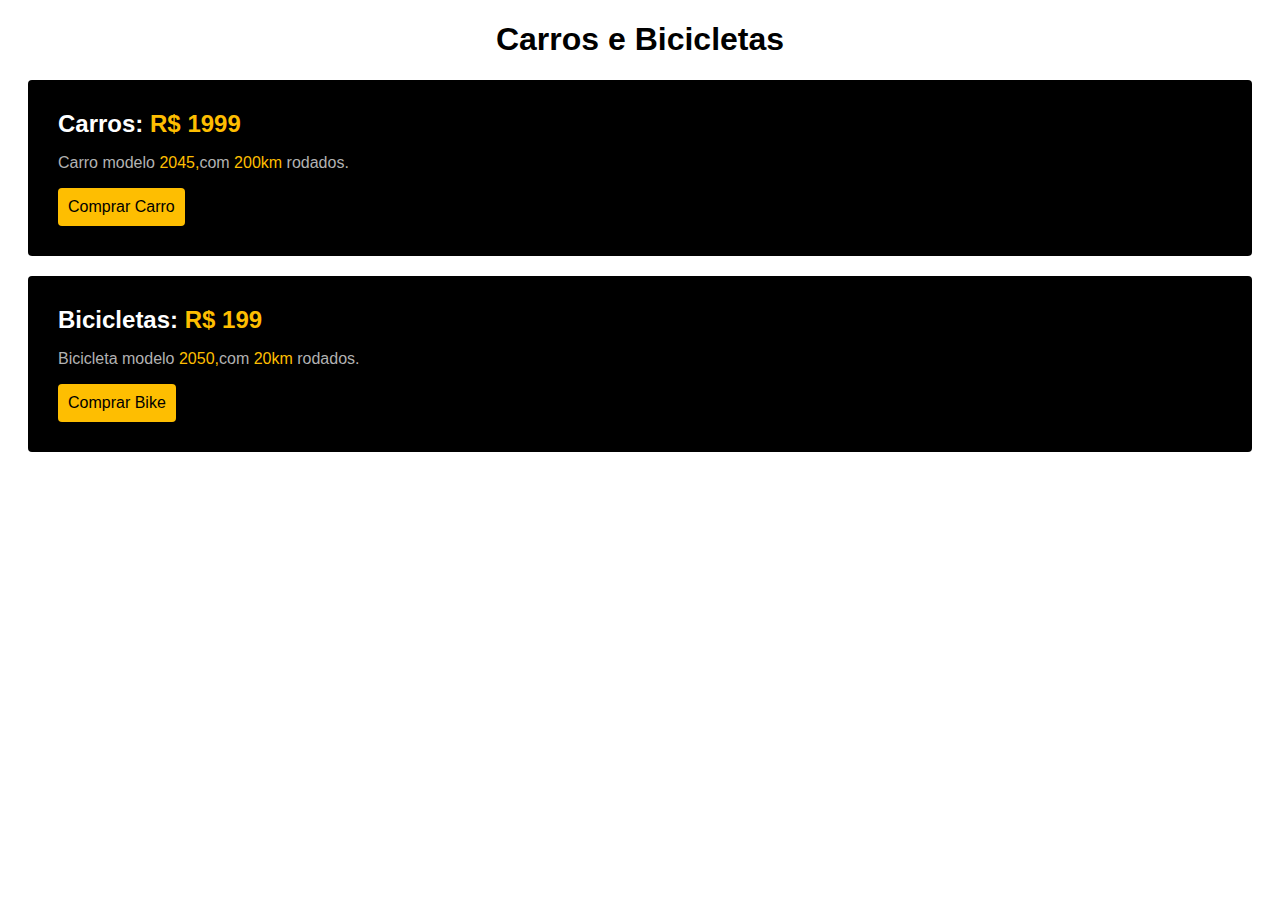
<file: Carros e Bike/index.html>
<!DOCTYPE html>
<html lang="en">

<head>
  <meta charset="UTF-8">
  <meta http-equiv="X-UA-Compatible" content="IE=edge">
  <meta name="viewport" content="width=device-width, initial-scale=1.0">
  <title>Carros e Bike
  </title>
  <link rel="stylesheet" href="style.css">
</head>

<body>
  <h1>Carros e Bicicletas</h1>
  <div class="item">
    <h2>
      Carros: <span>R$ 1999</span>
    </h2>
    <p>
      Carro modelo <span>2045,</span>com <span>200km </span> rodados.
    </p>
    </p> <a href="/">Comprar Carro</a>

  </div>
  <div class="item">
    <h2>
      Bicicletas: <span>R$ 199</span>
    </h2>
    <p>
      Bicicleta modelo <span>2050,</span>com <span>20km</span> rodados.
    </p> <a href="/">Comprar Bike</a>
  </div>

</body>

</html>
</file>
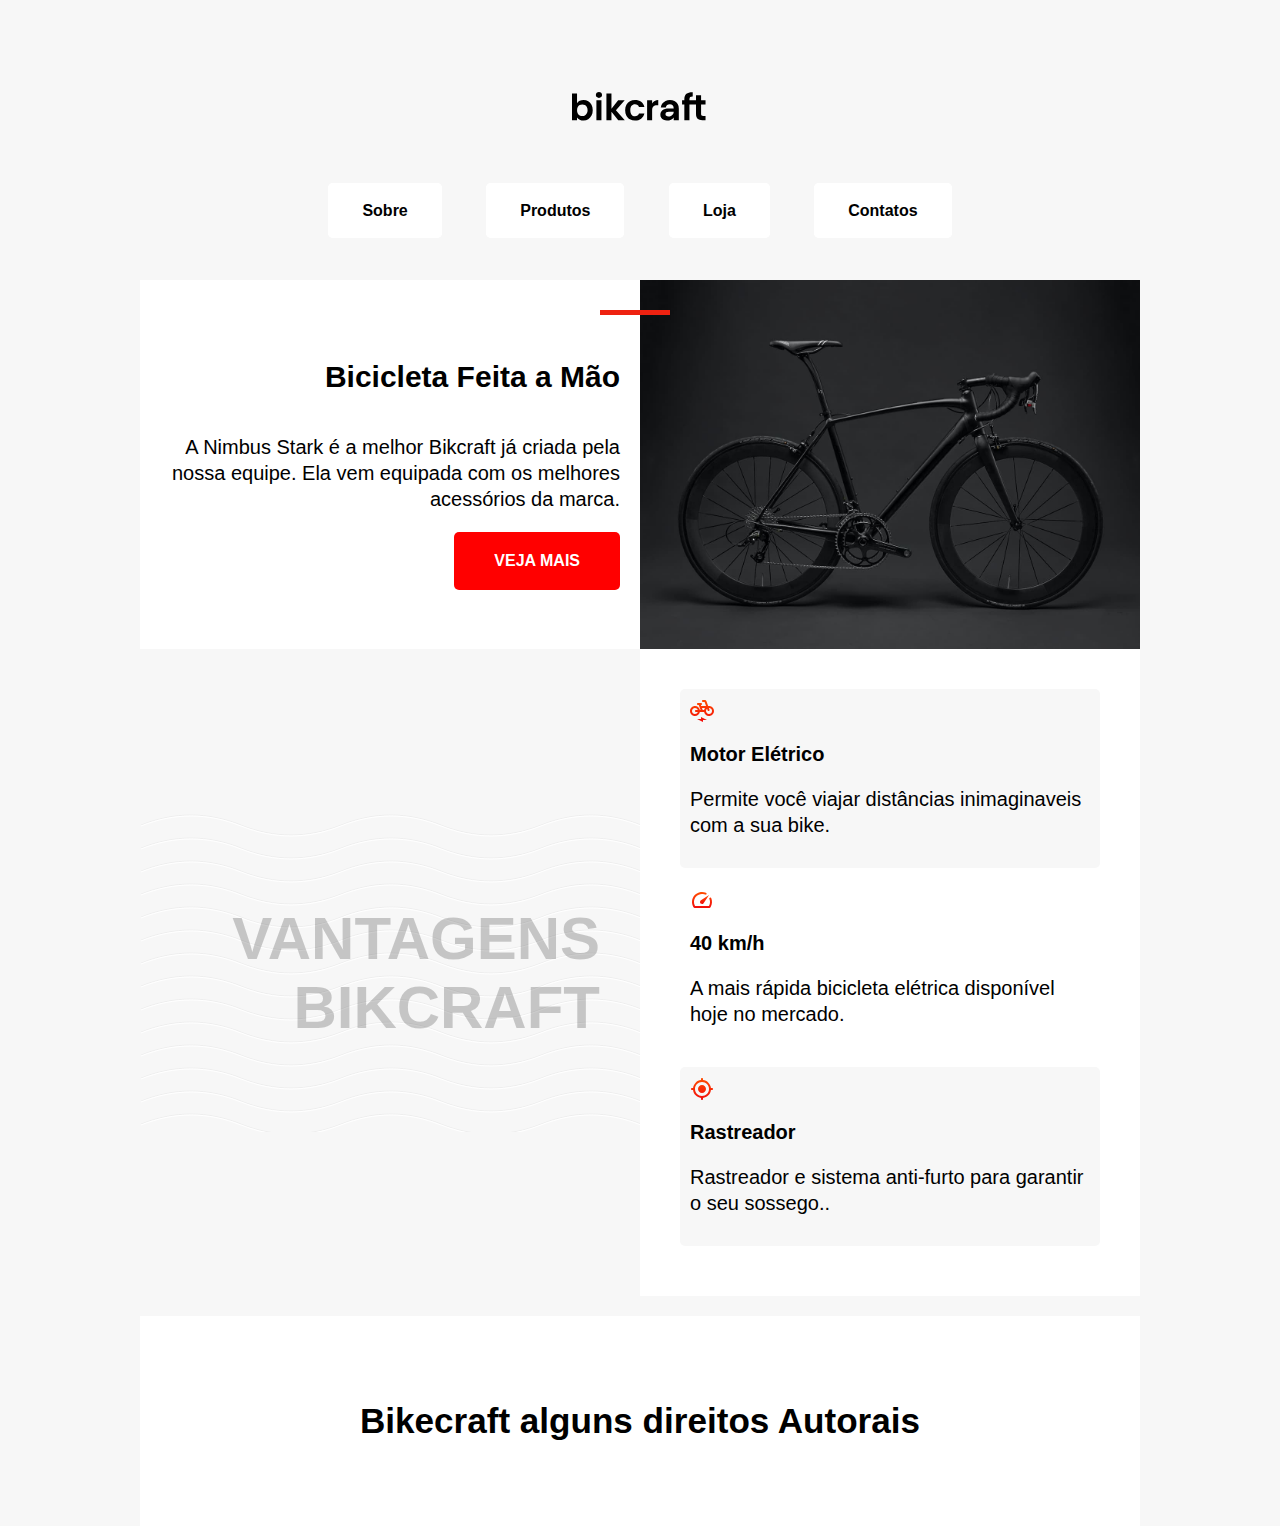
<file: Exercicio Position/index.html>
<!DOCTYPE html>
<html lang="en">

<head>
  <meta charset="UTF-8">
  <meta http-equiv="X-UA-Compatible" content="IE=edge">
  <meta name="viewport" content="width=device-width, initial-scale=1.0">
  <title>Bikecraft</title>
  <link rel="stylesheet" href="style.css">
</head>

<body>
  <header>
    <li class="img-bikecraft">
      <img src="./img/bikcraft.svg" alt="bikcraft">
    </li>

    <nav>
      <ul class="menu-bikecraft">
        <li>
          <a class="button" href="Sobre">Sobre</a>
          <a class="button" href="Produtos">Produtos</a>
          <a class="button" href="Loja">Loja</a>
          <a class="button" href="Contatos">Contatos</a>
        </li>
      </ul>
    </nav>
  </header>

  <main class="geral">
    <article class="grid1">
      <ul class="conteudo">
        <h1>Bicicleta Feita a Mão</h1>
        <p>A Nimbus Stark é a melhor Bikcraft já criada pela nossa equipe. Ela vem equipada com os melhores acessórios da marca.</p>
        <span class="veja">VEJA MAIS</span>
      </ul>
      <div>
        <img class="img-bike" src="./img/bicicleta.jpg" alt="">
      </div>
    </article>

    <article class="grid2">
      <ul class="v-bikecraft">
        <li>
          <h2>VANTAGENS BIKCRAFT</h2>
        </li>
      </ul>
      <ul class="conteudo2">
        <li class="info">
          <img src="./img/eletrica.svg" alt="">
          <h3>Motor Elétrico</h3>
          <p> Permite você viajar distâncias inimaginaveis com a sua bike.</p>
        </li>

        <li class="info">
          <img src="./img/velocidade.svg" alt="">
          <h3> 40 km/h</h3>
          <p> A mais rápida bicicleta elétrica disponível hoje no mercado.</p>
        </li>

        <li class="info">
          <img src="./img/rastreador.svg" alt="">
          <h3>Rastreador</h3>
          <p> Rastreador e sistema anti-furto para garantir o seu sossego..</p>
        </li>
      </ul>
    </article>
  </main>

  <footer>
    <ul class="footer">
      <li>
        <h3>
          Bikecraft alguns direitos Autorais
        </h3>
      </li>
    </ul>
  </footer>
</body>

</html>
</file>
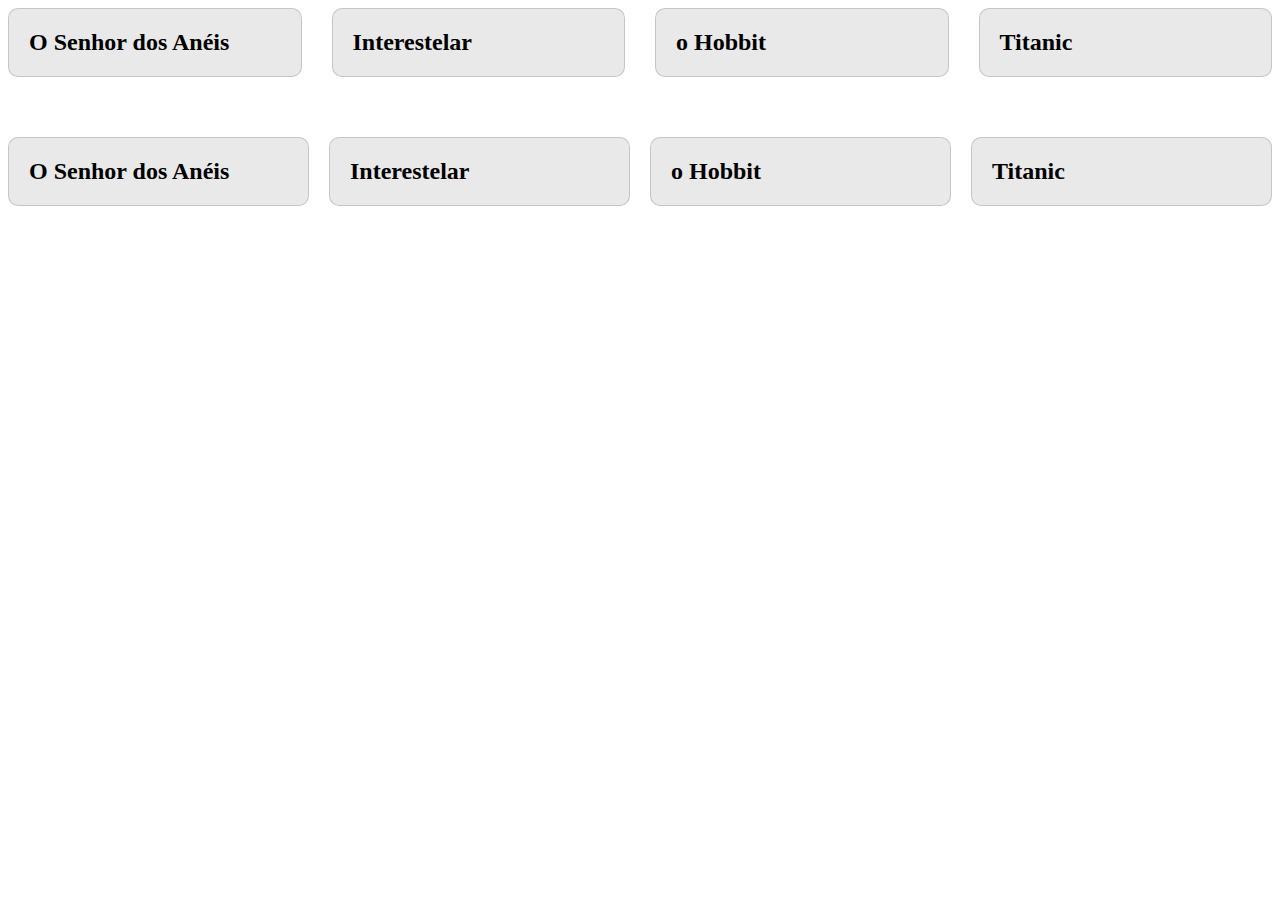
<file: FlexBox/index.html>
<!DOCTYPE html>
<html lang="en">

<head>
  <meta charset="UTF-8">
  <meta http-equiv="X-UA-Compatible" content="IE=edge">
  <meta name="viewport" content="width=device-width, initial-scale=1.0">
  <title>FlexBox</title>
  <link rel="stylesheet" href="style.css">
</head>

<body>
  <div class="FlexBox">
    <h2>O Senhor dos Anéis</h2>
    <h2>Interestelar</h2>
    <h2>o Hobbit</h2>
    <h2>Titanic</h2>
  </div>

  <div class="grid">
    <h2>O Senhor dos Anéis</h2>
    <h2>Interestelar</h2>
    <h2>o Hobbit</h2>
    <h2>Titanic</h2>
  </div>

</body>

</html>
</file>
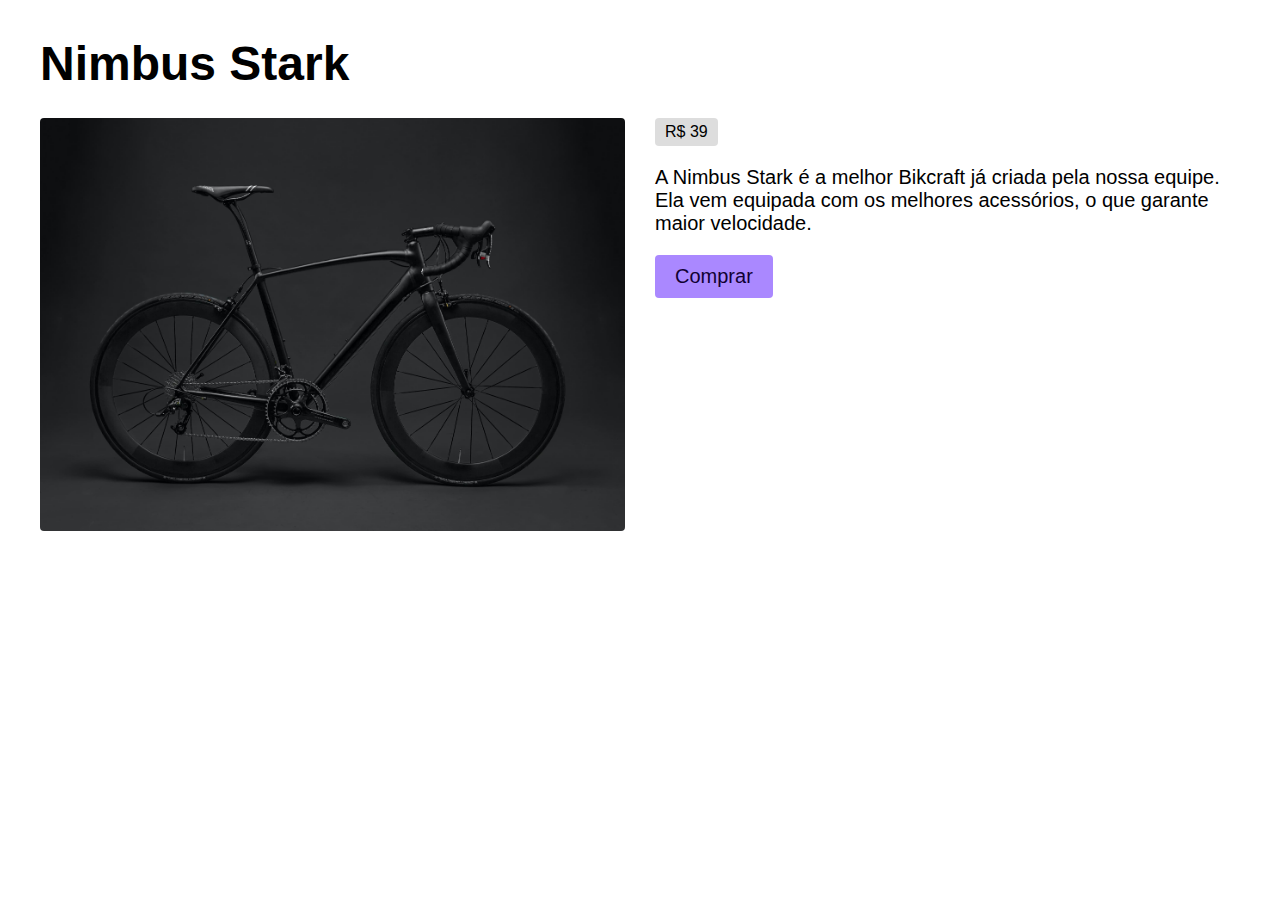
<file: Nimbus/index.html>
<!DOCTYPE html>
<html lang="en">

<head>
  <meta charset="UTF-8">
  <meta http-equiv="X-UA-Compatible" content="IE=edge">
  <meta name="viewport" content="width=device-width, initial-scale=1.0">
  <title>Bike Craft</title>
<link rel="stylesheet" href="stylee.css">
</head>

<body>
  <div class="grid">
    <h1 class="titulo">Nimbus Stark</h1>
    <img class="foto" src="./bicicleta.jpg" alt="bike preta">
    <div class="info">
      <span class="preco">R$ 39</span>
      <p class="descricao">
        A Nimbus Stark é a melhor Bikcraft já criada pela nossa equipe. Ela vem
        equipada com os melhores acessórios, o que garante maior velocidade.
      </p>
      <a class="comprar" href="/">Comprar</a>
    </div>
  </div>
</body>

</html>
</file>
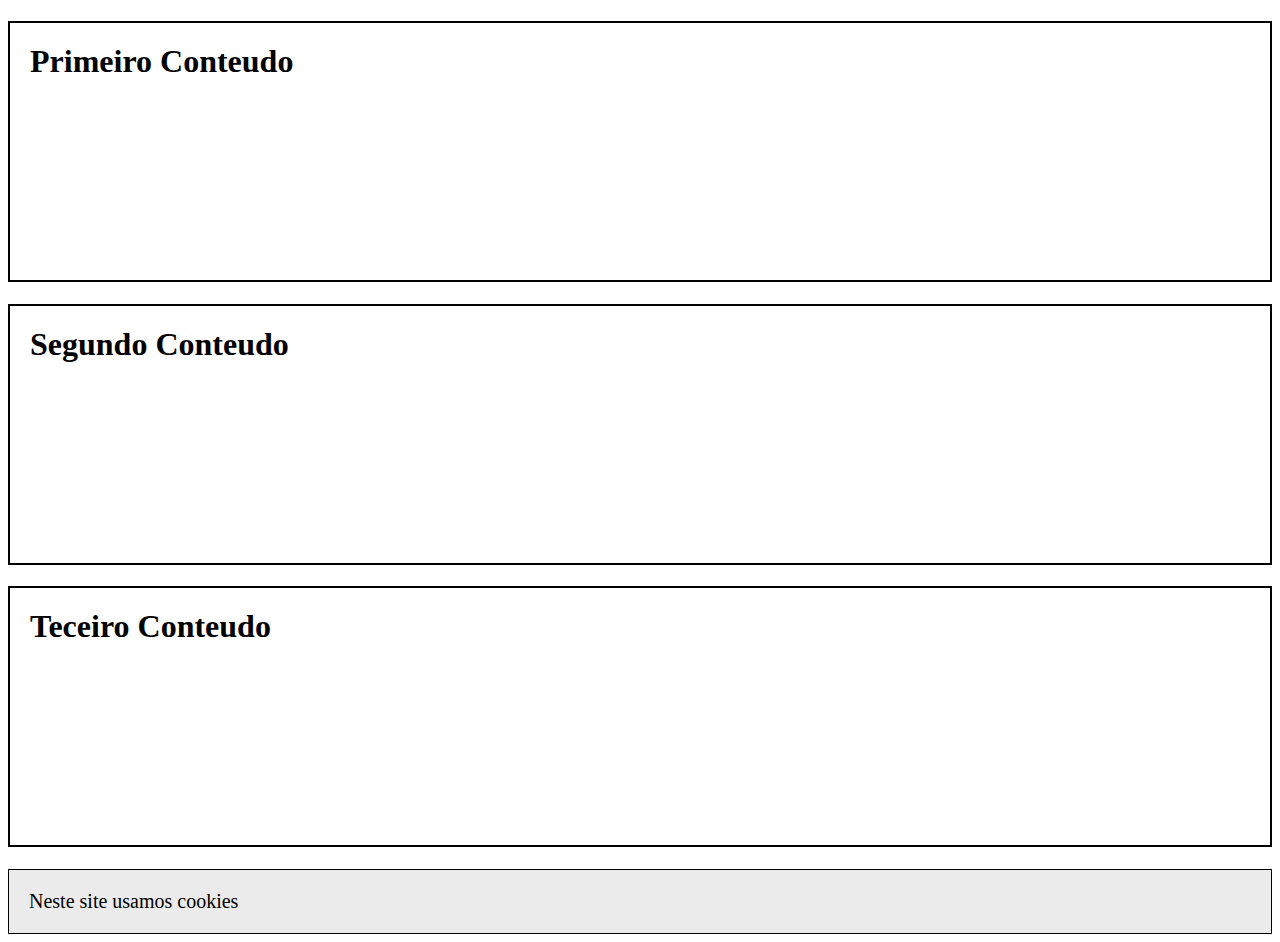
<file: Position/index.html>
<!DOCTYPE html>
<html lang="en">

<head>
  <meta charset="UTF-8">
  <meta http-equiv="X-UA-Compatible" content="IE=edge">
  <meta name="viewport" content="width=device-width, initial-scale=1.0">
  <title>Position</title>
  <link rel="stylesheet" href="style.css">
</head>

<body>
  <h1>Primeiro Conteudo</h1>
  <h1>Segundo Conteudo</h1>
  <h1>Teceiro Conteudo</h1>
  <div class="fixo">
    <p> Neste site usamos cookies</p>
  </div>
</body>

</html>
</file>
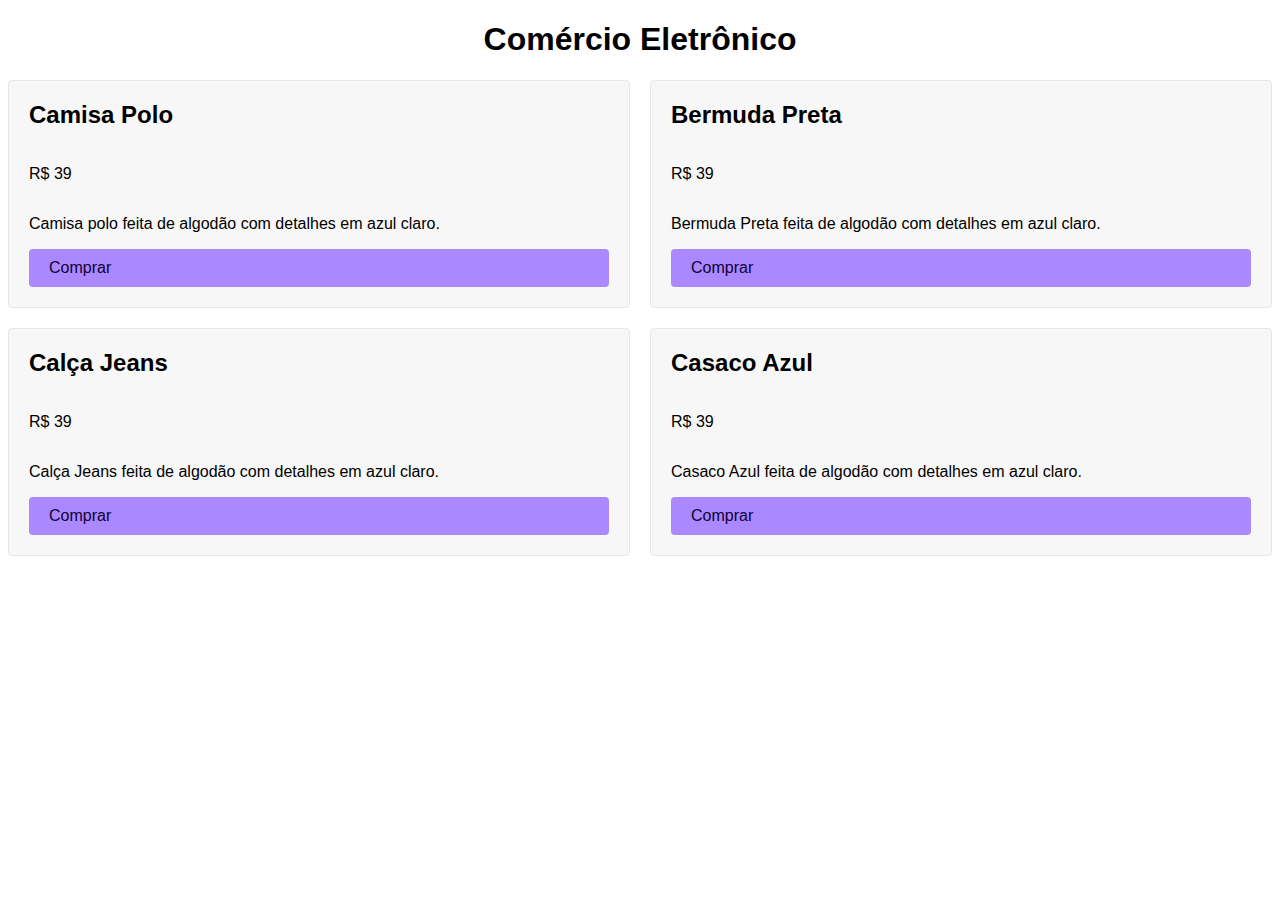
<file: 03-css-posicionamento/0302-grid-columns/web/index.html>
<!DOCTYPE html>
<html>

<head>
  <meta charset="UTF-8">
  <title>Grid</title>
  <link rel="stylesheet" href="./style.css">
</head>

<body>
  <h1>Comércio Eletrônico</h1>
  <div class="grid">
    <div class="item">
      <h2>Camisa Polo</h2>
      <p class="preco">R$ 39</p>
      <p>Camisa polo feita de algodão com detalhes em azul claro.</p>
      <a class="comprar" href="/">Comprar</a>
    </div>
    <div class="item">
      <h2>Bermuda Preta</h2>
      <p class="preco">R$ 39</p>
      <p>Bermuda Preta feita de algodão com detalhes em azul claro.</p>
      <a class="comprar" href="/">Comprar</a>
    </div>
    <div class="item">
      <h2>Calça Jeans</h2>
      <p class="preco">R$ 39</p>
      <p>Calça Jeans feita de algodão com detalhes em azul claro.</p>
      <a class="comprar" href="/">Comprar</a>
    </div>
    <div class="item">
      <h2>Casaco Azul</h2>
      <p class="preco">R$ 39</p>
      <p>Casaco Azul feita de algodão com detalhes em azul claro.</p>
      <a class="comprar" href="/">Comprar</a>
    </div>
  </div>
</body>

</html>
</file>
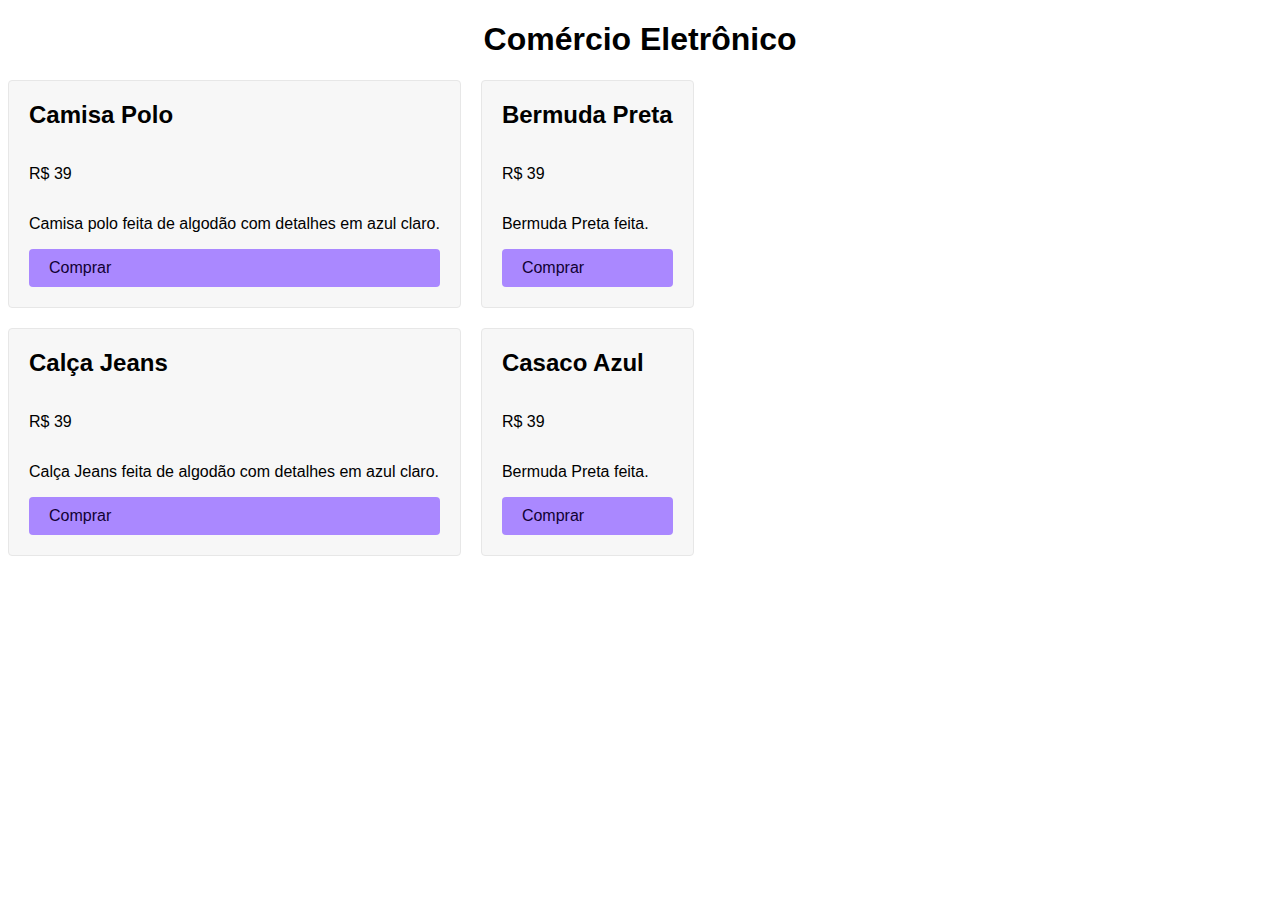
<file: 03-css-posicionamento/0303-align-e-justify-content/web/index.html>
<!DOCTYPE html>
<html>

<head>
  <meta charset="UTF-8">
  <title>Grid</title>
  <link rel="stylesheet" href="./style.css">
</head>

<body>
  <h1>Comércio Eletrônico</h1>
  <div class="grid">
    <div class="item">
      <h2>Camisa Polo</h2>
      <p class="preco">R$ 39</p>
      <p>Camisa polo feita de algodão com detalhes em azul claro.</p>
      <a class="comprar" href="/">Comprar</a>
    </div>
    <div class="item">
      <h2>Bermuda Preta</h2>
      <p class="preco">R$ 39</p>
      <p>Bermuda Preta feita.</p>
      <a class="comprar" href="/">Comprar</a>
    </div>
    <div class="item">
      <h2>Calça Jeans</h2>
      <p class="preco">R$ 39</p>
      <p>Calça Jeans feita de algodão com detalhes em azul claro.</p>
      <a class="comprar" href="/">Comprar</a>
    </div>
    <div class="item">
      <h2>Casaco Azul</h2>
      <p class="preco">R$ 39</p>
      <p>Bermuda Preta feita.</p>
      <a class="comprar" href="/">Comprar</a>
    </div>
  </div>
</body>

</html>
</file>
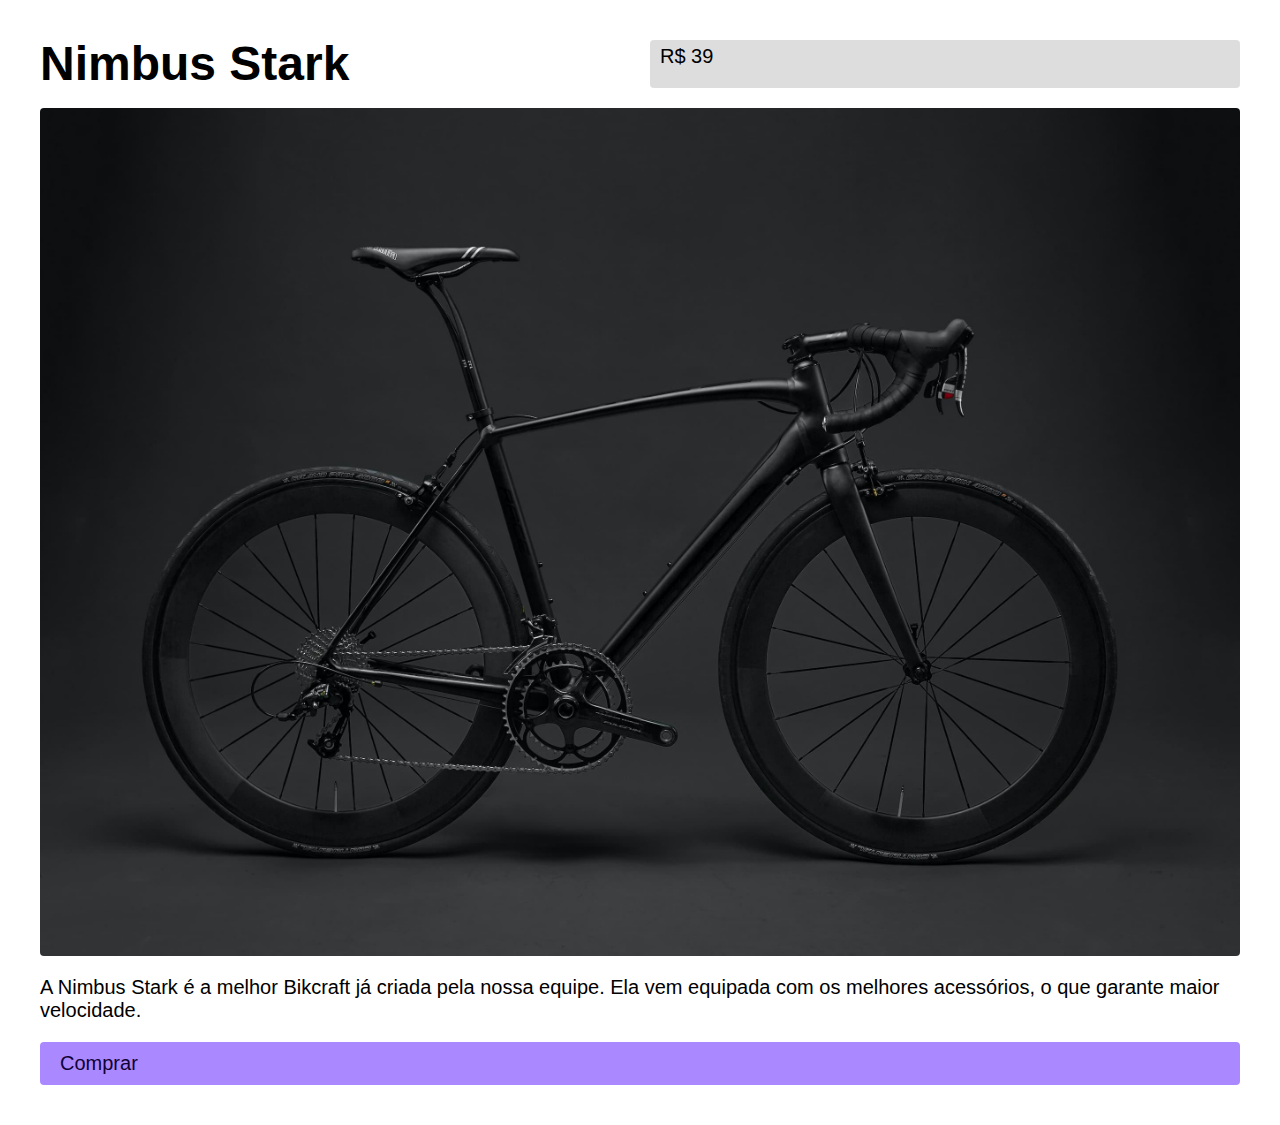
<file: 03-css-posicionamento/0304-grid-column/web/index.html>
<!DOCTYPE html>
<html>

<head>
  <meta charset="UTF-8">
  <title>Grid</title>
  <link rel="stylesheet" href="./style.css">
</head>

<body>
  <div class="grid">
    <h1 class="titulo">Nimbus Stark</h1>
    <span class="preco">R$ 39</span>
    <img class="foto" src="./img/bicicleta.jpg" alt="Bicicleta Preta">
    <p class="descricao">A Nimbus Stark é a melhor Bikcraft já criada pela nossa equipe. Ela vem equipada com os melhores acessórios, o que garante maior velocidade.</p>
    <a class="comprar" href="/">Comprar</a>
  </div>
</body>

</html>
</file>
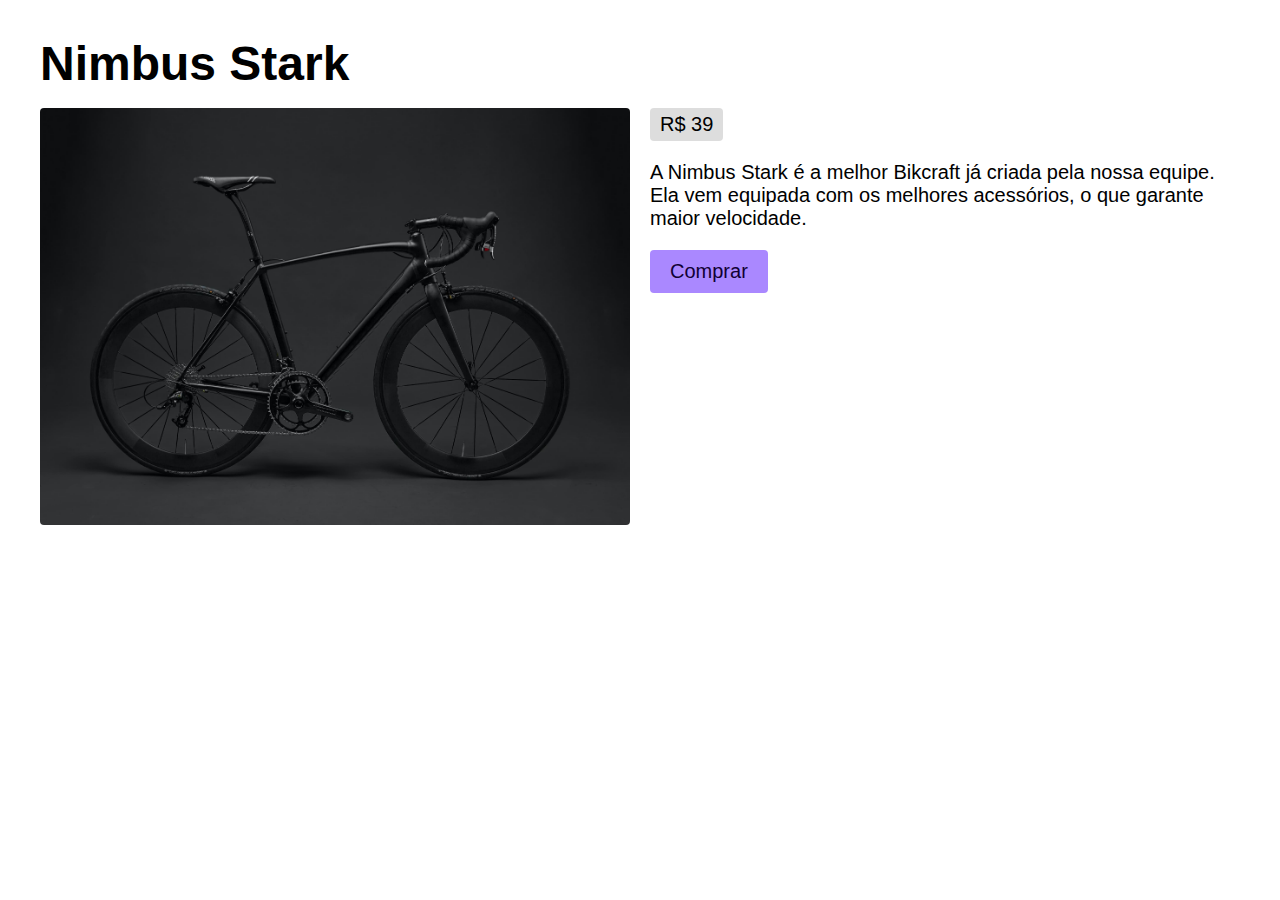
<file: 03-css-posicionamento/0305-align-e-justify-items/web/index.html>
<!DOCTYPE html>
<html>

<head>
  <meta charset="UTF-8">
  <title>Grid</title>
  <link rel="stylesheet" href="./style.css">
</head>

<body>
  <div class="grid">
    <h1 class="titulo">Nimbus Stark</h1>
    <img class="foto" src="./img/bicicleta.jpg" alt="Bicicleta Preta">
    <div class="info">
      <span class="preco">R$ 39</span>
      <p class="descricao">A Nimbus Stark é a melhor Bikcraft já criada pela nossa equipe. Ela vem equipada com os melhores acessórios, o que garante maior velocidade.</p>
      <a class="comprar" href="/">Comprar</a>
    </div>
  </div>
</body>

</html>
</file>
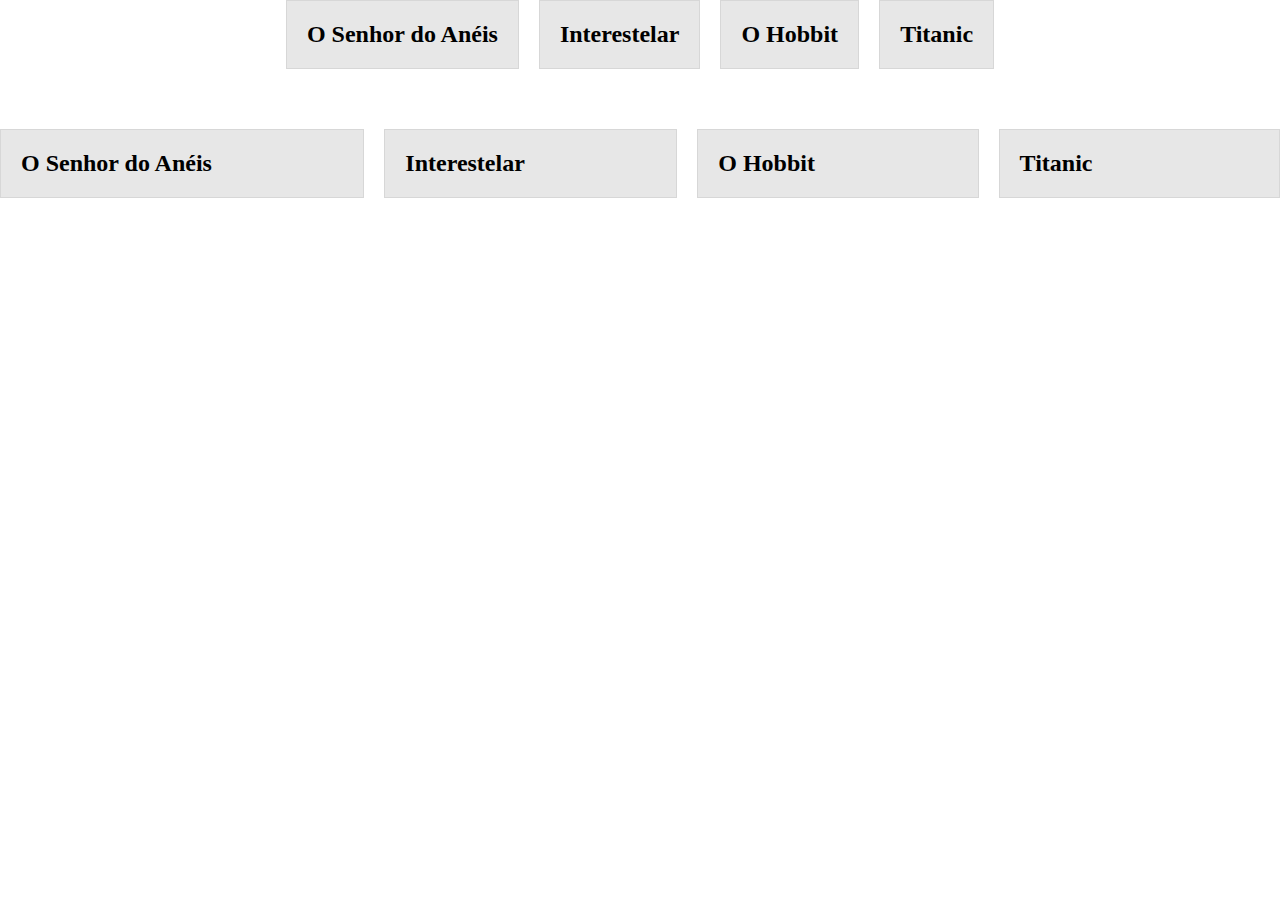
<file: 03-css-posicionamento/0307-flexbox/web/index.html>
<!DOCTYPE html>
<html>

<head>
  <meta charset="UTF-8">
  <title>Flexbox</title>
  <link rel="stylesheet" href="./style.css">
</head>

<body>
  <div class="flex">
    <h2>O Senhor do Anéis</h2>
    <h2>Interestelar</h2>
    <h2>O Hobbit</h2>
    <h2>Titanic</h2>
  </div>

  <div class="grid">
    <h2>O Senhor do Anéis</h2>
    <h2>Interestelar</h2>
    <h2>O Hobbit</h2>
    <h2>Titanic</h2>
  </div>
</body>

</html>
</file>
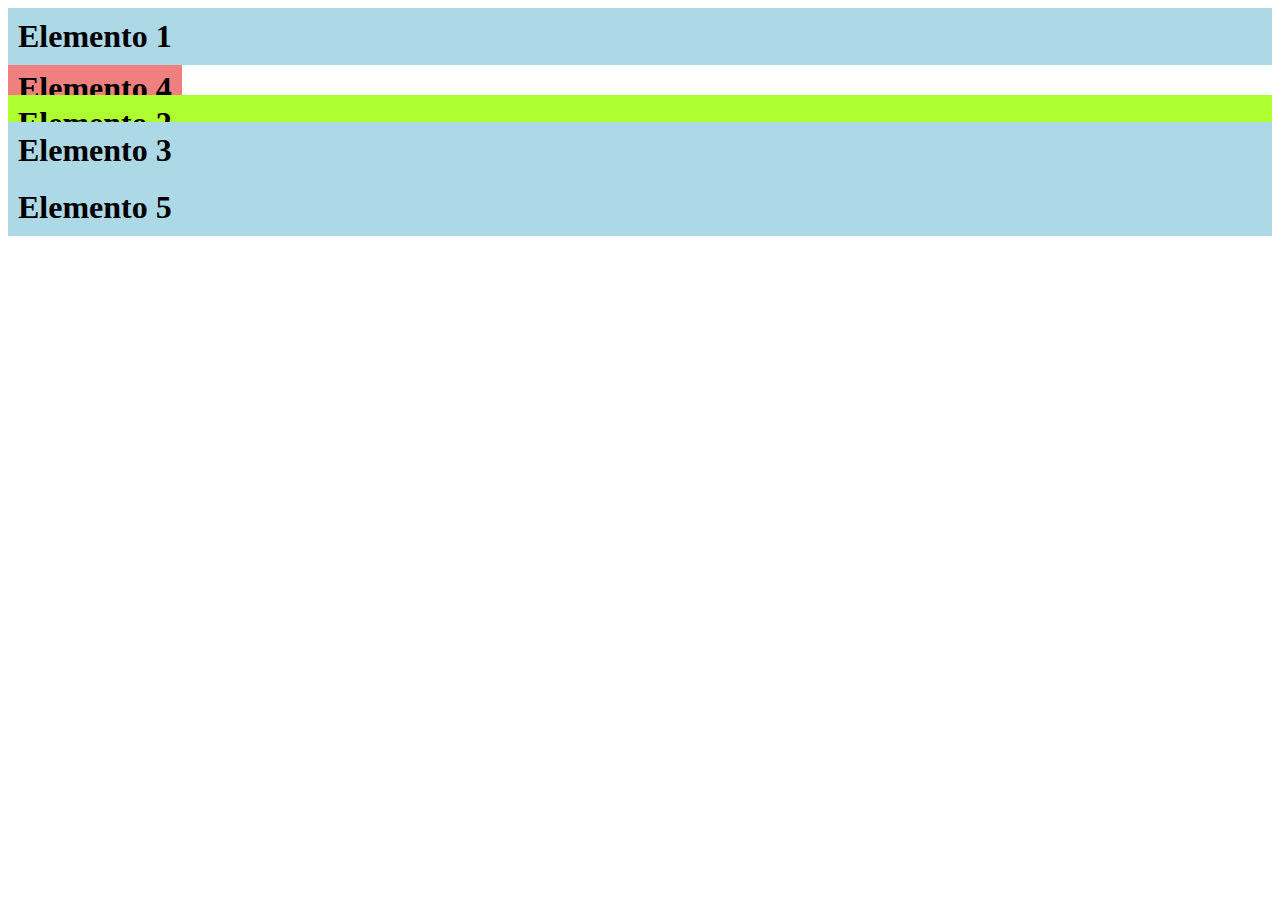
<file: 03-css-posicionamento/0308-position/web/index.html>
<!DOCTYPE html>
<html>

<head>
  <meta charset="UTF-8">
  <title>Position</title>
  <link rel="stylesheet" href="./style.css">
</head>

<body>
  <h1>Elemento 1</h1>
  <h1 class="index1">Elemento 2</h1>
  <h1 class="index3">Elemento 3</h1>
  <h1 class="index2">Elemento 4</h1>
  <h1>Elemento 5</h1>
</body>

</html>
</file>
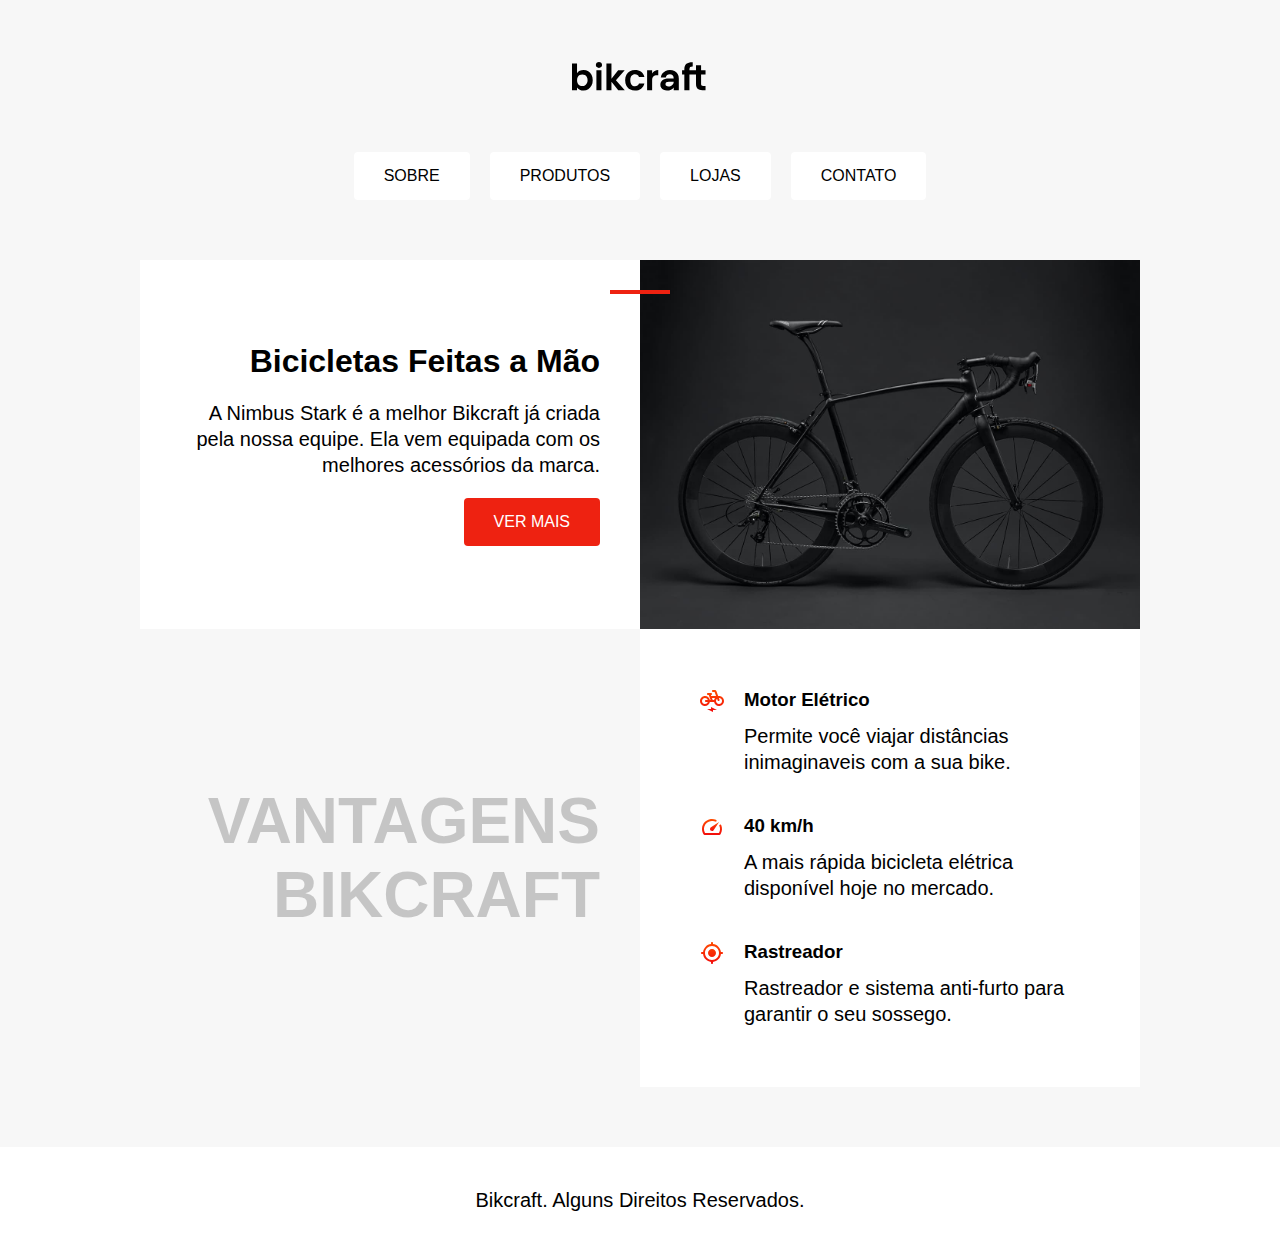
<file: 03-css-posicionamento/0309-posicionamento-exercicio/web/index.html>
<!DOCTYPE html>
<html>

<head>
  <meta charset="UTF-8">
  <title>Bikcraft</title>
  <link rel="stylesheet" href="./style.css">
</head>

<body>
  <img src="./img/bikcraft.svg" alt="Bikcraft">

  <div class="menu">
    <a href="/">Sobre</a>
    <a href="/">Produtos</a>
    <a href="/">Lojas</a>
    <a href="/">Contato</a>
  </div>

  <div class="conteudo">
    <div class="introducao">
      <span class="detalhe"></span>
      <h1>Bicicletas Feitas a Mão</h1>
      <p>A Nimbus Stark é a melhor Bikcraft já criada pela nossa equipe. Ela vem equipada com os melhores acessórios da marca.</p>
      <a class="botao" href="/">Ver Mais</a>
    </div>

    <img src="./img/bicicleta.jpg" alt="Bicicleta Bikcraft Preta">

    <h2 class="subtitulo">Vantagens Bikcraft</h2>

    <div class="vantagens">
      <div class="vantagens-item">
        <img src="./img/eletrica.svg" alt="">
        <h3>Motor Elétrico</h3>
        <p>Permite você viajar distâncias inimaginaveis com a sua bike.</p>
      </div>
      <div class="vantagens-item">
        <img src="./img/velocidade.svg" alt="">
        <h3>40 km/h</h3>
        <p>A mais rápida bicicleta elétrica disponível hoje no mercado.</p>
      </div>
      <div class="vantagens-item">
        <img src="./img/rastreador.svg" alt="">
        <h3>Rastreador</h3>
        <p>Rastreador e sistema anti-furto para garantir o seu sossego.</p>
      </div>
    </div>
  </div>

  <div class="rodape">
    <p>Bikcraft. Alguns Direitos Reservados.</p>
  </div>
</body>

</html>
</file>
<file: Carros e Bike/style.css>
body {
  font-family: Arial, Helvetica, sans-serif;
}
span {
  color: #febe01;
}
h1 {
  text-align: center;
}
p {
  color: #b2b2b2;
}
.item {
  background-color: black;
  padding: 30px;
  margin: 20px;
  border-radius: 4px;
  color: #ffff;

}
h2 {
  color: white;
  margin: 0%;
}
a {background-color: #febe01;
  text-decoration: none;
  display: inline-block;
  color:black;
  padding: 10px;
  border-radius: 4px;
}
</file>
<file: Exercicio Position/style.css>
body {
  background-color: #f7f7f7;
  font-family: Arial, Helvetica, sans-serif;
  justify-content: center;
  display: grid;
  margin: 60px 0px 0px;
}

.img-bikecraft {
  padding: 30px;
}
a {
  border: solid 4px white;
  border-radius: 5px;
  padding: 15px 30px;
  background-color: white;
  color: black;
  text-decoration: none;
}

ul {
  list-style: none;
  margin: 0px;
  padding: 0px;
}

.geral {
  max-width: 1000px;
}

.img-bike {
  max-width: 100%;
  display: block;
}

.grid1 {
  margin-top: 60px;
  display: grid;
  justify-content: center;
  grid-template-columns: repeat(2, 1fr);
}

.menu-bikecraft {
  margin-top: 50px;
  gap: 20px;
  display: flex;
  justify-content: center;
  flex-wrap: wrap;
}

.grid2 {
  display: grid;
  justify-content: center;
  grid-template-columns: repeat(2, 1fr);
}

.img-bikecraft {
  display: flex;
  justify-content: center;
}

.img-bikecraft:hover {
  transition: transform 0.2s ease-in-out;
  transform: scale(1.2);
}

.conteudo {
  text-align: right;
  position: relative;
  display: grid;
  align-content: center;
  justify-items: end;
  background: rgb(255, 255, 255);
  padding: 20px;
}

.conteudo::before {
  content: "";
  width: 70px;
  height: 5px;
  background: #e21;
  position: absolute;
  top: 30px;
  right: -30px;
}

.conteudo2 {
  padding: 40px;
  background-color: white;
}

.veja {
  font-weight: bold;
  background-color: red;
  padding: 20px 40px;
  border-radius: 5px;
  color: white;
}
.conteudo h1 {
  font-weight: 900;
  font-size: 30px;
}

p {
  font-size: 20px;
  line-height: 1.3;
}

img {
  max-width: 100%;
  display: block;
}

.v-bikecraft {
  align-items: center;
  background-image: url(./img/onda.svg);
  font-size: 40px;
  text-transform: uppercase;
  color: rgba(0, 0, 0, 0.2);
  text-align: right;
  padding: 40px;
  align-self: center;
}

.button {
  margin: 20px;
  font-weight: bold;
}

.info {
  padding: 10px;
  margin-bottom: 10px;
  border-radius: 5px;
}

.info h3 {
  font-size: 20px;
  font-weight: 900;
}

a:hover {
  border: solid 4px red;
}

.veja:hover {
  background-color: #900;
  color: white;
}

.info:hover {
  border-left: solid 4px red;
}
.info:nth-child(odd) {
  background-color: #f7f7f7;
}

.footer {
  margin-top: 20px;
  padding: 50px;
  background-color: white;
  text-align: center;
  font-size: 30px;
  font-weight: bold;
}
</file>
<file: FlexBox/style.css>
.FlexBox {
  display: flex;
  gap: 30px;
  flex-wrap: wrap;
}

h2 {
  margin: 0;
  padding: 20px;
  background-color: #e7e7e7e7;
  border: 1px solid #b7b7b7b7;
  border-radius: 10px;
  flex: 1;
}

.grid{
  gap: 20px;
margin-top: 60px;
display: grid;
grid-template-columns: repeat(4, 1fr);
}
</file>
<file: Nimbus/stylee.css>
.grid {
  display:grid;
  gap: 30px;
  grid-template-columns: 1fr 1fr;
  place-items: start;
}

.titulo {
  grid-column: 1 / -1;
}

.info {
  display: grid;
  gap: 20px;
  place-items: start;
  place-self:start;
}

/* Estilos Gerais */

body {
  font-family: Arial;
  margin: 40px;
}

h1,
p {
  margin: 0px;
}

h1 {
  font-size: 48px;
  line-height:1;
}

p {
  font-size: 20px;
}

img {
  max-width: 100%;
  border-radius: 4px;
}

.comprar {
  background: #a8f;
  color: #103;
  padding: 10px 20px;
  text-decoration: none;
  border-radius: 4px;
  text-align: center;
  font-size: 20px;
}

.preco {
  background: #ddd;
  padding: 5px 10px;
  border-radius: 4px;
}
</file>
<file: Position/style.css>
*{

}

h1{
border: 2px solid black;
padding: 20px 20px 200px 20px;
}

p{
background-color: #ebebeb;
padding: 20px;
margin: 0;
font-size: 20px;
border: 1px solid black;
}
</file>
<file: 03-css-posicionamento/0302-grid-columns/web/style.css>
body {
  font-family: Arial;
}

h1 {
  text-align: center;
}

h2 {
  margin-top: 0px;
}

.comprar {
  background: #a8f;
  color: #103;
  padding: 10px 20px;
  text-decoration: none;
  border-radius: 4px;
}

.item {
  background: #f7f7f7;
  border: 1px solid #e7e7e7;
  padding: 20px;
  border-radius: 4px;
  display: grid;
}

.grid {
  display: grid;
  grid-template-columns: 1fr 1fr;
  gap: 20px;
}
</file>
<file: 03-css-posicionamento/0303-align-e-justify-content/web/style.css>
body {
  font-family: Arial;
}

h1 {
  text-align: center;
}

h2 {
  margin-top: 0px;
}

.comprar {
  background: #a8f;
  color: #103;
  padding: 10px 20px;
  text-decoration: none;
  border-radius: 4px;
}

.item {
  background: #f7f7f7;
  border: 1px solid #e7e7e7;
  padding: 20px;
  border-radius: 4px;
  display: grid;
}

.grid {
  display: grid;
  height: 800px;
  grid-template-columns: auto auto;
  gap: 20px;
  place-content: start;
}
</file>
<file: 03-css-posicionamento/0304-grid-column/web/style.css>
.grid {
  display: grid;
  gap: 20px;
  grid-template-columns: 1fr 1fr;
}

.foto {
  grid-column: 1 / -1;
}

.descricao {
  grid-column: 1 / 3;
}

.comprar {
  grid-column: 1 / 3;
}

/* Estilos Gerais */

body {
  font-family: Arial;
  margin: 40px;
}

h1,
p {
  margin: 0px;
}

h1 {
  font-size: 48px;
  line-height: 1;
}

p,
span {
  font-size: 20px;
}

img {
  max-width: 100%;
  border-radius: 4px;
}

.comprar {
  background: #a8f;
  color: #103;
  padding: 10px 20px;
  text-decoration: none;
  border-radius: 4px;
  font-size: 20px;
}

.preco {
  background: #ddd;
  padding: 5px 10px;
  border-radius: 4px;
}
</file>
<file: 03-css-posicionamento/0305-align-e-justify-items/web/style.css>
.grid {
  display: grid;
  gap: 20px;
  grid-template-columns: repeat(2, 1fr);
}

.titulo {
  grid-column: 1 / -1;
}

.info {
  place-self: start;
  display: grid;
  place-items: start;
  gap: 20px;
}

/* Estilos Gerais */

body {
  font-family: Arial;
  margin: 40px;
}

h1,
p {
  margin: 0px;
}

h1 {
  font-size: 48px;
  line-height: 1;
}

p,
span {
  font-size: 20px;
}

img {
  max-width: 100%;
  border-radius: 4px;
}

.comprar {
  background: #a8f;
  color: #103;
  padding: 10px 20px;
  text-decoration: none;
  border-radius: 4px;
  font-size: 20px;
}

.preco {
  background: #ddd;
  padding: 5px 10px;
  border-radius: 4px;
}
</file>
<file: 03-css-posicionamento/0307-flexbox/web/style.css>
.flex {
  display: flex;
  flex-wrap: wrap;
  gap: 20px;
  justify-content: center;
}

body {
  margin: 0px;
}

h2 {
  background: #e7e7e7;
  border: 1px solid #d7d7d7;
  padding: 20px;
  margin: 0px;
}

.grid {
  margin-top: 60px;
  display: grid;
  gap: 20px;
  grid-template-columns: repeat(auto-fit, minmax(150px, auto));
}
</file>
<file: 03-css-posicionamento/0308-position/web/style.css>
h1 {
  margin: 0px;
  padding: 10px;
  background: lightblue;
}

.index1 {
  position: relative;
  background: greenyellow;
  top: 30px;
  z-index: 1;
}

.index2 {
  position: absolute;
  background: lightcoral;
  top: 60px;
  z-index: -1;
}

.index3 {
  position: relative;
  z-index: 999999;
}
</file>
<file: 03-css-posicionamento/0309-posicionamento-exercicio/web/style.css>
body {
  font-family: Arial, Helvetica, sans-serif;
  margin: 0px;
  background: #f7f7f7;
  display: grid;
  gap: 60px;
  justify-items: center;
  margin-top: 60px;
}

img {
  max-width: 100%;
  display: block;
}

a {
  text-decoration: none;
}

p,
h1,
h2,
h3 {
  margin: 0px;
}

p {
  font-size: 20px;
  line-height: 1.3;
}

.menu {
  display: flex;
  flex-wrap: wrap;
  gap: 20px;
  justify-content: center;
}

.menu a {
  background: #ffffff;
  padding: 15px 30px;
  border-radius: 4px;
  color: #000000;
  text-transform: uppercase;
}

.conteudo {
  display: grid;
  grid-template-columns: 1fr 1fr;
  max-width: 1000px;
}

.introducao {
  background: #fff;
  padding: 40px;
  text-align: right;
  position: relative;
  display: grid;
  gap: 20px;
  align-content: center;
  justify-items: end;
}

.detalhe {
  width: 60px;
  height: 4px;
  background: #e21;
  position: absolute;
  top: 30px;
  right: -30px;
}

.botao {
  background: #e21;
  color: #fff;
  padding: 15px 30px;
  border-radius: 4px;
  text-transform: uppercase;
}

.subtitulo {
  font-size: 64px;
  text-transform: uppercase;
  color: rgba(0, 0, 0, 0.2);
  text-align: right;
  padding: 40px;
  align-self: center;
}

.vantagens {
  background: #fff;
  padding: 40px;
}

.vantagens-item {
  display: grid;
  grid-template-columns: auto 1fr;
  gap: 10px 20px;
  padding: 20px;
}

.vantagens-item p {
  grid-column: 2;
}

.rodape {
  background: #fff;
  width: 100%;
  text-align: center;
  padding: 40px;
  box-sizing: border-box;
}
</file>
